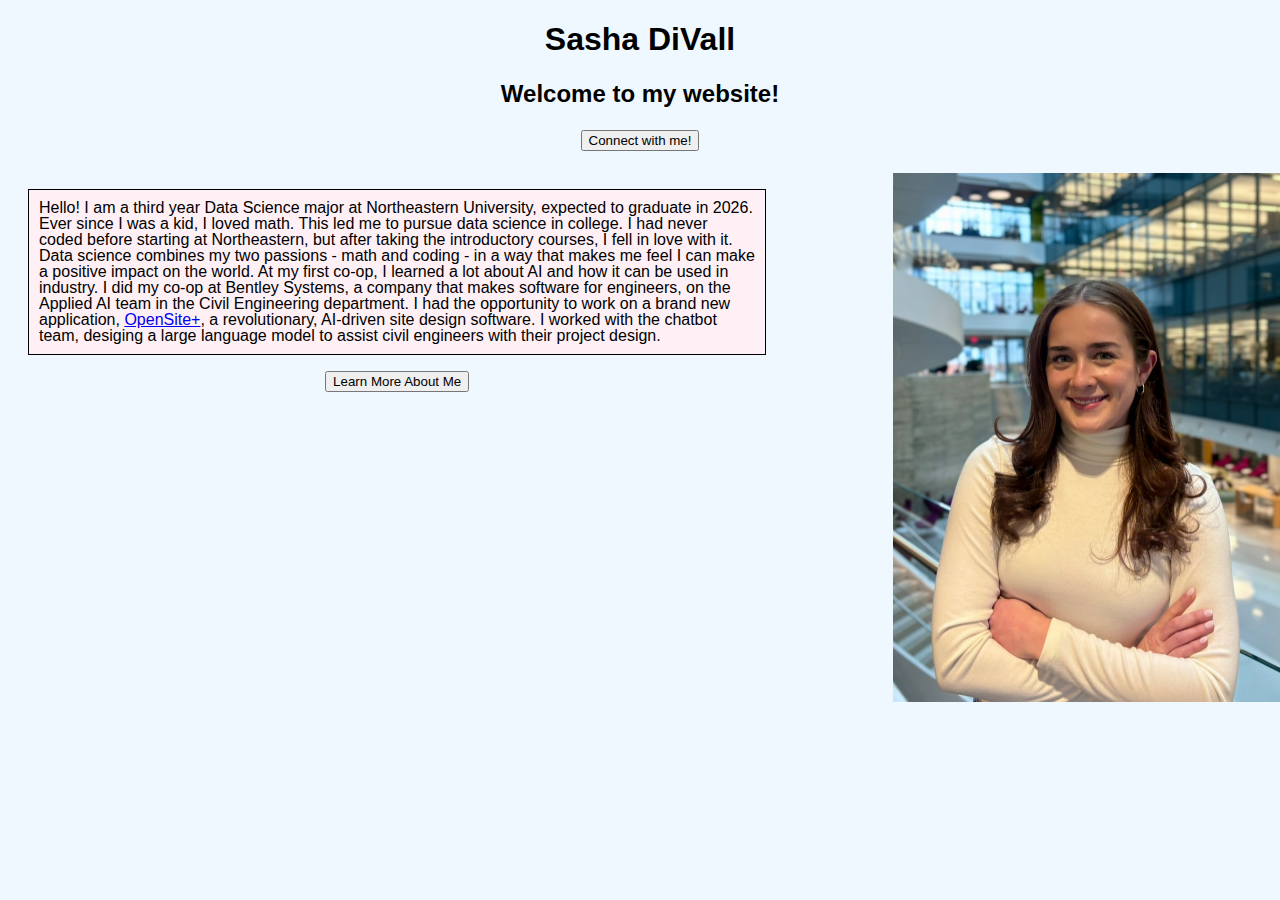
<file: docs/index.html>
<!DOCTYPE html>
<html lang="en">
<head>
    <meta charset="UTF-8">
    <meta name="viewport" content="width=device-width, initial-scale=1.0">
    <title>Sasha DiVall</title> 
    <link rel="stylesheet" href="style.css">
</head>
<body class="header">
    <h1>Sasha DiVall</h1>
    <h2>Welcome to my website!</h2>
    <h5>
        <button id="contact">Connect with me!</button>
        <script>
            const connectButton = document.getElementById("contact");
            connectButton.addEventListener('click', function () {
                window.location.href = "contact.html";
            });
        </script>
    </h5>
    <div style="float: right; width: 30%; box-sizing: border-box; padding-right: 20px">
        <img src="me.jpeg" alt="sasha" width="400">
    </div>
    <div style="float: left; width: 60%; box-sizing: border-box; padding-left: 20px;">
        <p class="description">
            Hello! I am a third year Data Science major at Northeastern University, expected to graduate in 2026.
            Ever since I was a kid, I loved math. This led me to pursue data science in college. I had never coded
            before starting at Northeastern, but after taking the introductory courses, I fell in love with it. Data 
            science combines my two passions - math and coding - in a way that makes me feel I can make a positive
            impact on the world.
            At my first co-op, I learned a lot about AI and how it can be used in industry. I did my co-op at Bentley Systems, 
            a company that makes software for engineers, on the Applied AI team in the Civil Engineering department. I had the 
            opportunity to work on a brand new application, <a href="https://www.bentley.com/software/opensite-plus/#features">OpenSite+</a>, 
            a revolutionary, AI-driven site design software. I worked with the chatbot team, desiging a large language model to assist
            civil engineers with their project design.
        </p>
        <button id="second_page">Learn More About Me</button>
        <script>
            const clickButton = document.getElementById("second_page");
            clickButton.addEventListener("click", function() {
                window.location.href = "more.html"
            });
        </script>
    </div>
    
</body>
</html>
</file>
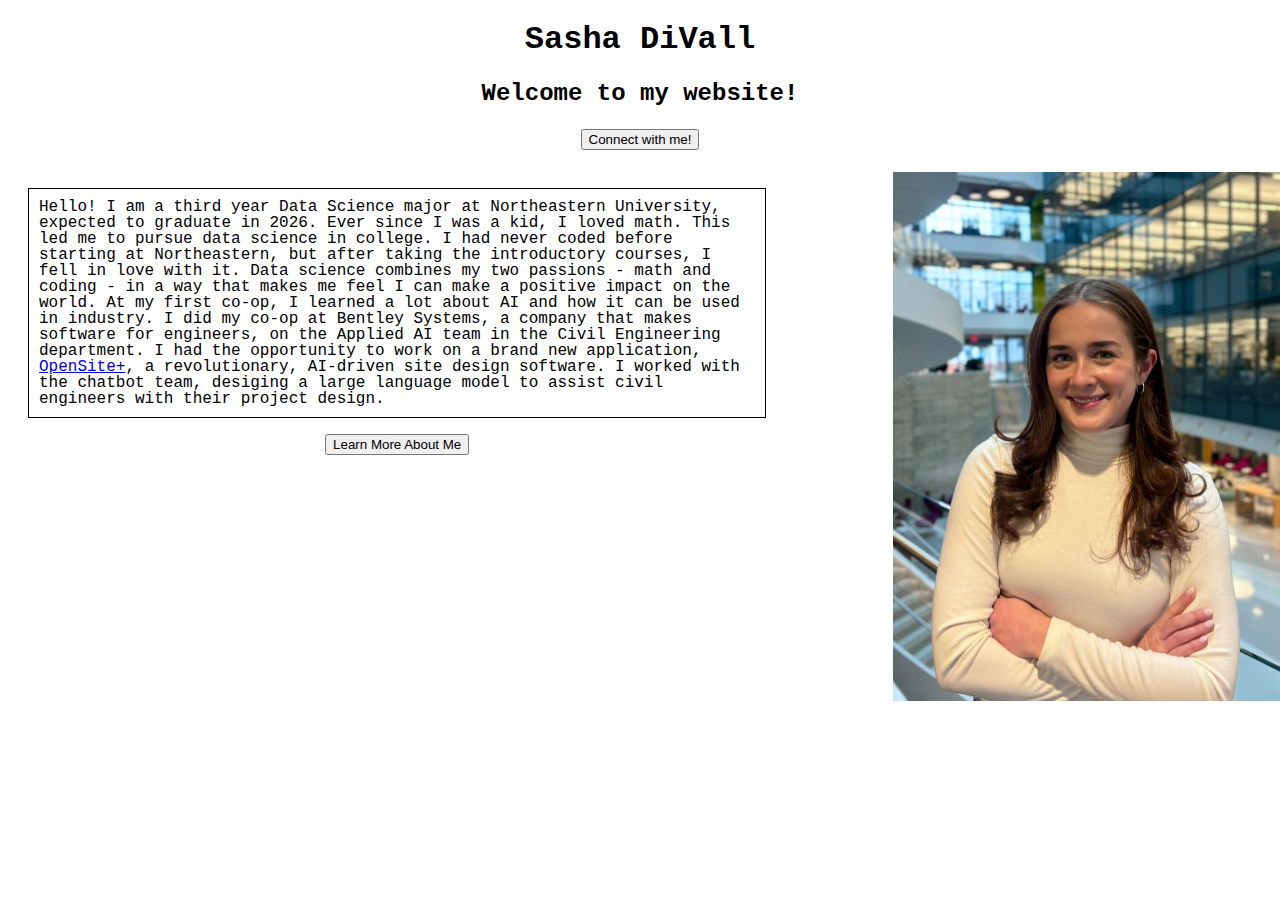
<file: hw3/website/index.html>
<!DOCTYPE html>
<html lang="en">
<head>
    <meta charset="UTF-8">
    <meta name="viewport" content="width=device-width, initial-scale=1.0">
    <title>Sasha DiVall</title> 
    <link rel="stylesheet" href="style.css">
</head>
<body class="header">
    <h1>Sasha DiVall</h1>
    <h2>Welcome to my website!</h2>
    <h5>
        <button id="contact">Connect with me!</button>
        <script>
            const connectButton = document.getElementById("contact");
            connectButton.addEventListener('click', function () {
                window.location.href = "contact.html";
            });
        </script>
    </h5>
    <div style="float: right; width: 30%; box-sizing: border-box; padding-right: 20px">
        <img src="me.jpeg" alt="sasha" width="400">
    </div>
    <div style="float: left; width: 60%; box-sizing: border-box; padding-left: 20px">
        <p class="description">
            Hello! I am a third year Data Science major at Northeastern University, expected to graduate in 2026.
            Ever since I was a kid, I loved math. This led me to pursue data science in college. I had never coded
            before starting at Northeastern, but after taking the introductory courses, I fell in love with it. Data 
            science combines my two passions - math and coding - in a way that makes me feel I can make a positive
            impact on the world.
            At my first co-op, I learned a lot about AI and how it can be used in industry. I did my co-op at Bentley Systems, 
            a company that makes software for engineers, on the Applied AI team in the Civil Engineering department. I had the 
            opportunity to work on a brand new application, <a href="https://www.bentley.com/software/opensite-plus/#features">OpenSite+</a>, 
            a revolutionary, AI-driven site design software. I worked with the chatbot team, desiging a large language model to assist
            civil engineers with their project design.
        </p>
        <button id="second_page">Learn More About Me</button>
        <script>
            const clickButton = document.getElementById("second_page");
            clickButton.addEventListener("click", function() {
                window.location.href = "more.html"
            });
        </script>
    </div>
    
</body>
</html>
</file>
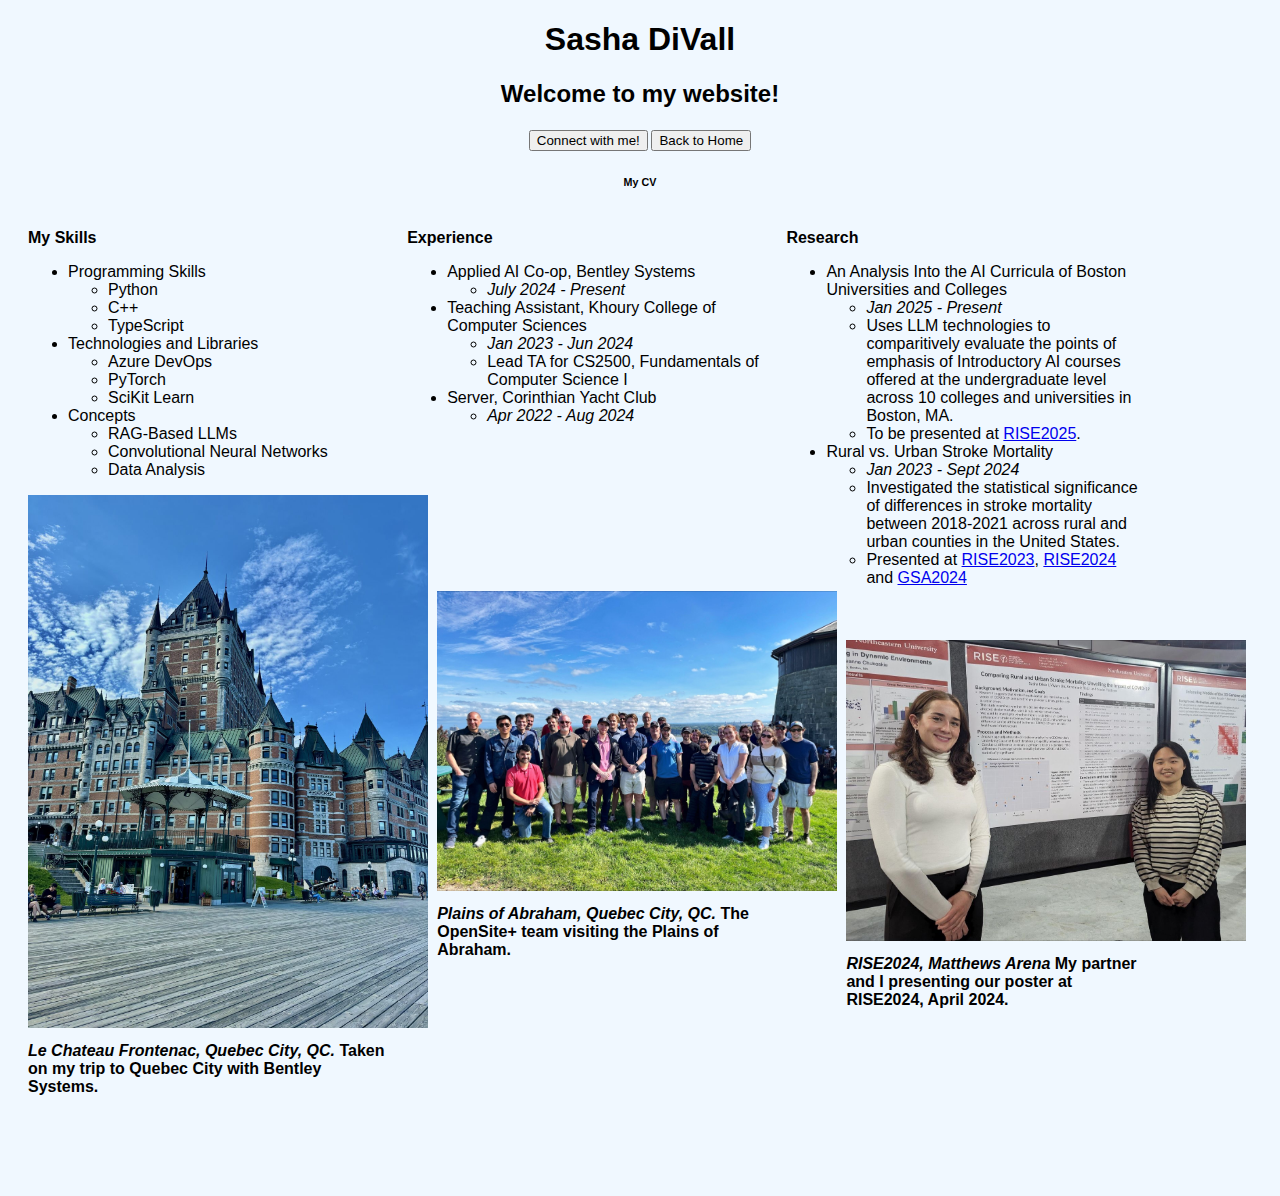
<file: docs/more.html>
<!DOCTYPE html>
<html lang="en">
<head>
    <meta charset="UTF-8">
    <meta name="viewport" content="width=device-width, initial-scale=1.0">
    <title>My CV</title> 
    <link rel="stylesheet" href="style.css">
</head>
<body>
    <h1 class="header">Sasha DiVall</h1>
    <h2 class="header">Welcome to my website!</h2>
    <h5 class="header">
        <button id="contact">Connect with me!</button>
        <script>
            const connectButton = document.getElementById("contact");
            connectButton.addEventListener('click', function () {
                window.location.href = "contact.html";
            });
        </script>
        <button id="first_page">Back to Home</button>
        <script>
            const clickButton = document.getElementById("first_page");
            clickButton.addEventListener("click", function() {
                window.location.href = "index.html";
            });
        </script>
    </h5>
    <h6 class="header">My CV</h6>
    <div class="resume">
        <p><b>My Skills</b></p>
        <ul>
            <li>Programming Skills
                <ul>
                    <li>Python</li>
                    <li>C++</li>
                    <li>TypeScript</li>
                </ul>
            </li>
            <li>Technologies and Libraries
                <ul>
                    <li>Azure DevOps</li>
                    <li>PyTorch</li>
                    <li>SciKit Learn</li>
                </ul>
            </li>
            <li>Concepts
                <ul>
                    <li>RAG-Based LLMs</li>
                    <li>Convolutional Neural Networks</li>
                    <li>Data Analysis</li>
                </ul>
            </li>
        </ul>
        <img src="chateau.jpeg" alt="chateau" width="400px">
        <div style="clear: both;"></div>
        <b style="padding-top:10px; padding-bottom: 100px; display: block;">
            <i>Le Chateau Frontenac, Quebec City, QC.</i>
            Taken on my trip to Quebec City with Bentley Systems.
        </b>
        
    </div>
    <div class="resume">
        <p><b>Experience</b></p>
        <ul>
            <li>Applied AI Co-op, Bentley Systems
                <ul>
                    <li><i>July 2024 - Present</i></li>
                </ul>
            </li>
            <li>Teaching Assistant, Khoury College of Computer Sciences
                <ul>
                    <li><i>Jan 2023 - Jun 2024</i></li>
                    <li>Lead TA for CS2500, Fundamentals of Computer Science I</li>
                </ul>
            </li>
            <li>Server, Corinthian Yacht Club
                <ul>
                    <li><i>Apr 2022 - Aug 2024</i></li>
                </ul>
            </li>
        </ul>
        <img style="padding-left:30px; padding-top:150px"src="qc.jpeg" alt="quebeccity" width="400px">
        <b style="padding-left:30px; padding-top:10px; padding-bottom: 100px; display: block;">
            <i>Plains of Abraham, Quebec City, QC.</i>
            The OpenSite+ team visiting the Plains of Abraham.
        </b>
        </div>
        <div class="resume">
            <p><b>Research</b></p>
            <ul>
                <li>An Analysis Into the AI Curricula of Boston Universities and Colleges
                    <ul>
                        <li><i>Jan 2025 - Present</i></li>
                        <li>Uses LLM technologies to comparitively evaluate the points of emphasis
                            of Introductory AI courses offered at the undergraduate level across
                            10 colleges and universities in Boston, MA.
                        </li>
                        <li>
                            To be presented at <a href="https://undergraduate.northeastern.edu/research/rise-2025/overview/">RISE2025</a>.
                        </li>
                    </ul>
                </li>
                <li>Rural vs. Urban Stroke Mortality
                    <ul>
                        <li><i>Jan 2023 - Sept 2024</i></li>
                        <li>Investigated the statistical significance of differences in stroke mortality
                            between 2018-2021 across rural and urban counties in the United States.
                        </li>
                        <li>Presented at <a href="https://undergraduate.northeastern.edu/research/news/rise_2023_highlights/">RISE2023</a>, 
                        <a href="http://news.northeastern.edu/2024/04/12/rise-expo-2024/">RISE2024</a> and <a href="https://community.geosociety.org/gsa2024/home">GSA2024</a></li>
                    </ul>
                </li>
            </ul>
            <img style="padding-left: 60px; padding-top:37px"src="rise2024.jpeg" alt="rise" width="400px">
            <b style="padding-left: 60px; padding-top:10px; padding-bottom: 100px; display: block;">
                <i>RISE2024, Matthews Arena</i>
                My partner and I presenting our poster at RISE2024, April 2024.
            </b>
            </div>
</body>
</file>
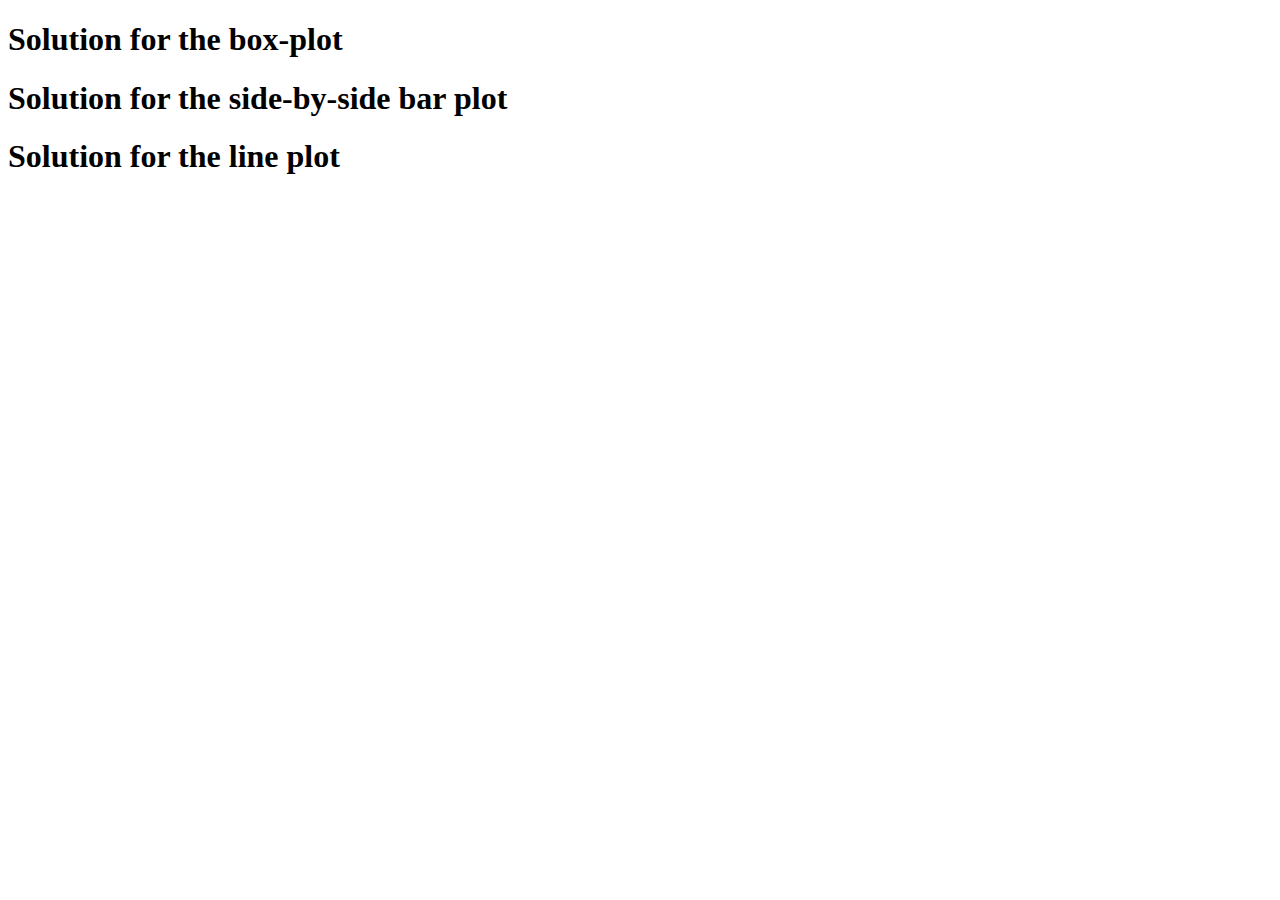
<file: hw3/templete.html>
<!DOCTYPE html>
<html lang="en">
<head>
    <meta charset="UTF-8">
    <meta name="viewport" content="width=device-width, initial-scale=1.0">
    <title>Homework 3 D3 part solution </title>
</head>
<body>

    <h1>Solution for the box-plot</h1>
    <div id="boxplot"></div>

    <h1>Solution for the side-by-side bar plot</h1>
    <div id="barplot"></div>

    <h1>Solution for the line plot</h1>
    <div id="lineplot"></div>
    
    <script src='https://d3js.org/d3.v7.min.js'></script>
    <script src='templete.js'></script>   
</body>
</html>
</file>
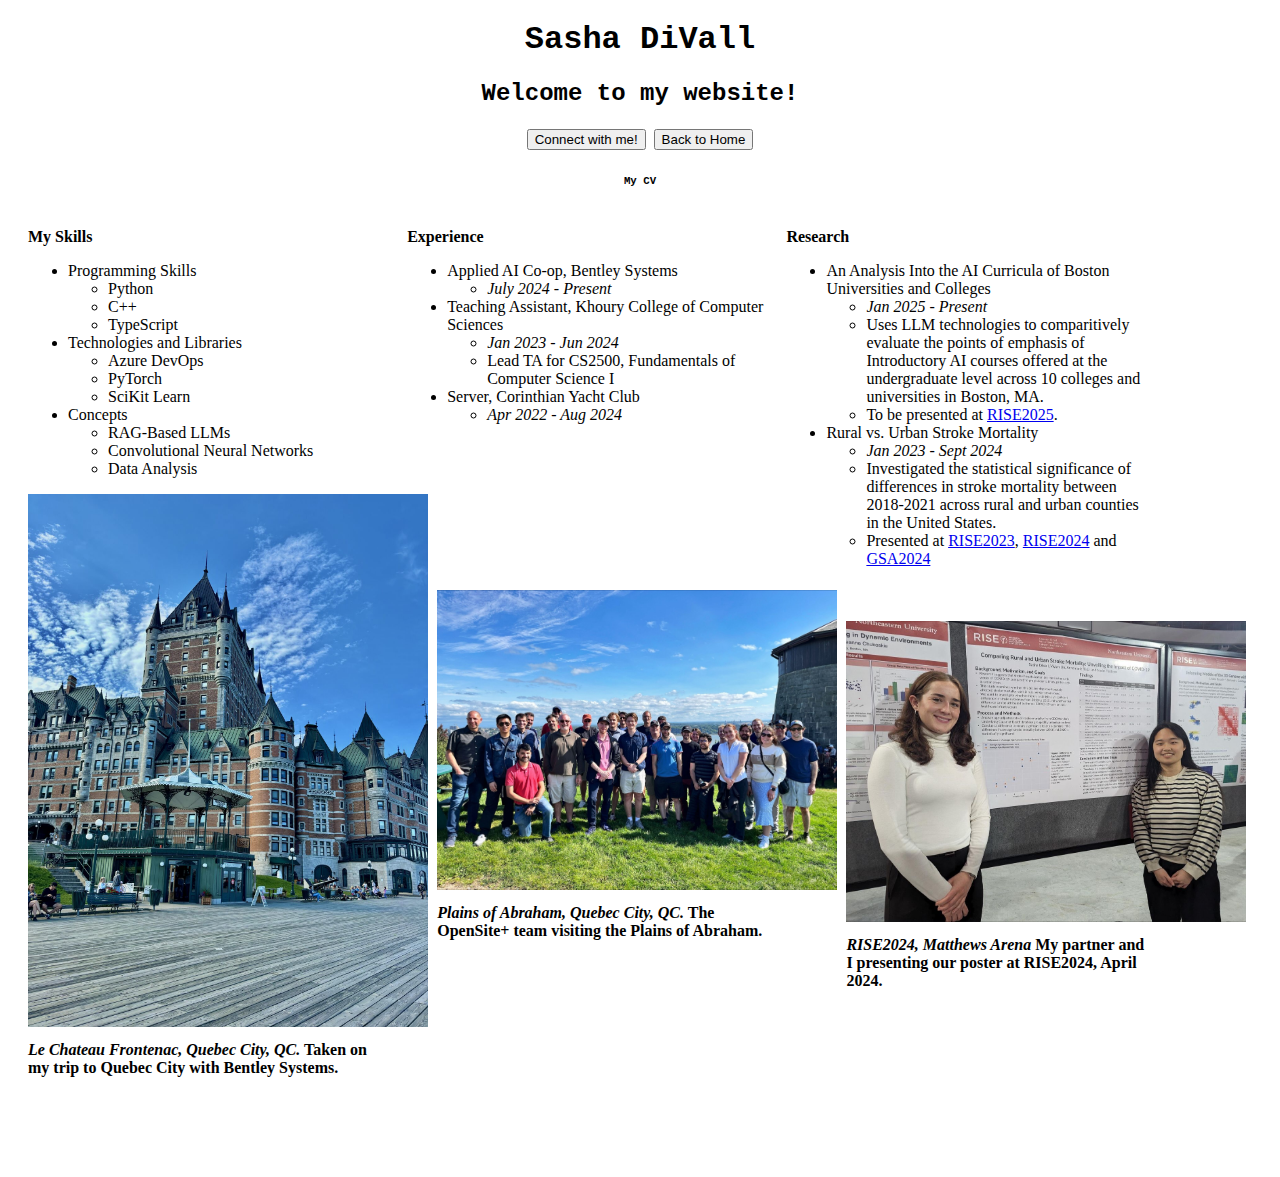
<file: hw3/website/more.html>
<!DOCTYPE html>
<html lang="en">
<head>
    <meta charset="UTF-8">
    <meta name="viewport" content="width=device-width, initial-scale=1.0">
    <title>My CV</title> 
    <link rel="stylesheet" href="style.css">
</head>
<body>
    <h1 class="header">Sasha DiVall</h1>
    <h2 class="header">Welcome to my website!</h2>
    <h5 class="header">
        <button id="contact">Connect with me!</button>
        <script>
            const connectButton = document.getElementById("contact");
            connectButton.addEventListener('click', function () {
                window.location.href = "contact.html";
            });
        </script>
        <button id="first_page">Back to Home</button>
        <script>
            const clickButton = document.getElementById("first_page");
            clickButton.addEventListener("click", function() {
                window.location.href = "index.html";
            });
        </script>
    </h5>
    <h6 class="header">My CV</h6>
    <div style="float: left; width: 30%; box-sizing: border-box; padding-left: 20px">
        <p class="bolded-text"><b>My Skills</b></p>
        <ul>
            <li>Programming Skills
                <ul>
                    <li>Python</li>
                    <li>C++</li>
                    <li>TypeScript</li>
                </ul>
            </li>
            <li>Technologies and Libraries
                <ul>
                    <li>Azure DevOps</li>
                    <li>PyTorch</li>
                    <li>SciKit Learn</li>
                </ul>
            </li>
            <li>Concepts
                <ul>
                    <li>RAG-Based LLMs</li>
                    <li>Convolutional Neural Networks</li>
                    <li>Data Analysis</li>
                </ul>
            </li>
        </ul>
        <img src="chateau.jpeg" alt="chateau" width="400px">
        <div style="clear: both;"></div>
        <b style="padding-top:10px; padding-bottom: 100px; display: block;">
            <i>Le Chateau Frontenac, Quebec City, QC.</i>
            Taken on my trip to Quebec City with Bentley Systems.
        </b>
        
    </div>
    <div style="float: left; width: 30%; box-sizing: border-box; padding-left: 20px">
        <p class="bolded-text"><b>Experience</b></p>
        <ul>
            <li>Applied AI Co-op, Bentley Systems
                <ul>
                    <li><i>July 2024 - Present</i></li>
                </ul>
            </li>
            <li>Teaching Assistant, Khoury College of Computer Sciences
                <ul>
                    <li><i>Jan 2023 - Jun 2024</i></li>
                    <li>Lead TA for CS2500, Fundamentals of Computer Science I</li>
                </ul>
            </li>
            <li>Server, Corinthian Yacht Club
                <ul>
                    <li><i>Apr 2022 - Aug 2024</i></li>
                </ul>
            </li>
        </ul>
        <img style="padding-left:30px; padding-top:150px"src="qc.jpeg" alt="quebeccity" width="400px">
        <b style="padding-left:30px; padding-top:10px; padding-bottom: 100px; display: block;">
            <i>Plains of Abraham, Quebec City, QC.</i>
            The OpenSite+ team visiting the Plains of Abraham.
        </b>
        </div>
        <div style="float: left; width: 30%; box-sizing: border-box; padding-left: 20px">
            <p class="bolded-text"><b>Research</b></p>
            <ul>
                <li>An Analysis Into the AI Curricula of Boston Universities and Colleges
                    <ul>
                        <li><i>Jan 2025 - Present</i></li>
                        <li>Uses LLM technologies to comparitively evaluate the points of emphasis
                            of Introductory AI courses offered at the undergraduate level across
                            10 colleges and universities in Boston, MA.
                        </li>
                        <li>
                            To be presented at <a href="https://undergraduate.northeastern.edu/research/rise-2025/overview/">RISE2025</a>.
                        </li>
                    </ul>
                </li>
                <li>Rural vs. Urban Stroke Mortality
                    <ul>
                        <li><i>Jan 2023 - Sept 2024</i></li>
                        <li>Investigated the statistical significance of differences in stroke mortality
                            between 2018-2021 across rural and urban counties in the United States.
                        </li>
                        <li>Presented at <a href="https://undergraduate.northeastern.edu/research/news/rise_2023_highlights/">RISE2023</a>, 
                        <a href="http://news.northeastern.edu/2024/04/12/rise-expo-2024/">RISE2024</a> and <a href="https://community.geosociety.org/gsa2024/home">GSA2024</a></li>
                    </ul>
                </li>
            </ul>
            <img style="padding-left: 60px; padding-top:37px"src="rise2024.jpeg" alt="rise" width="400px">
            <b style="padding-left: 60px; padding-top:10px; padding-bottom: 100px; display: block;">
                <i>RISE2024, Matthews Arena</i>
                My partner and I presenting our poster at RISE2024, April 2024.
            </b>
            </div>
</body>
</file>
<file: docs/style.css>
body {
    background-color: aliceblue;
    font-family:'Trebuchet MS', 'Lucida Sans Unicode', 'Lucida Grande', 'Lucida Sans', Arial, sans-serif
}
.header {
    text-align: center;
}

.description {
    line-height: 1;
    text-align: left;
    border: 1px solid black;
    padding: 10px 10px;
    background-color: lavenderblush;
}


.resume {
    float: left; 
    width: 30%; 
    box-sizing: border-box; 
    padding-left: 20px
}
</file>
<file: hw3/website/style.css>
.header {
    text-align: center;
    font-family:'Courier New', Courier, monospace
}

.description {
    line-height: 1;
    text-align: left;
    border: 1px solid black;
    padding: 10px;
}
.bolded-text {
    font-style: bold;
}
</file>
